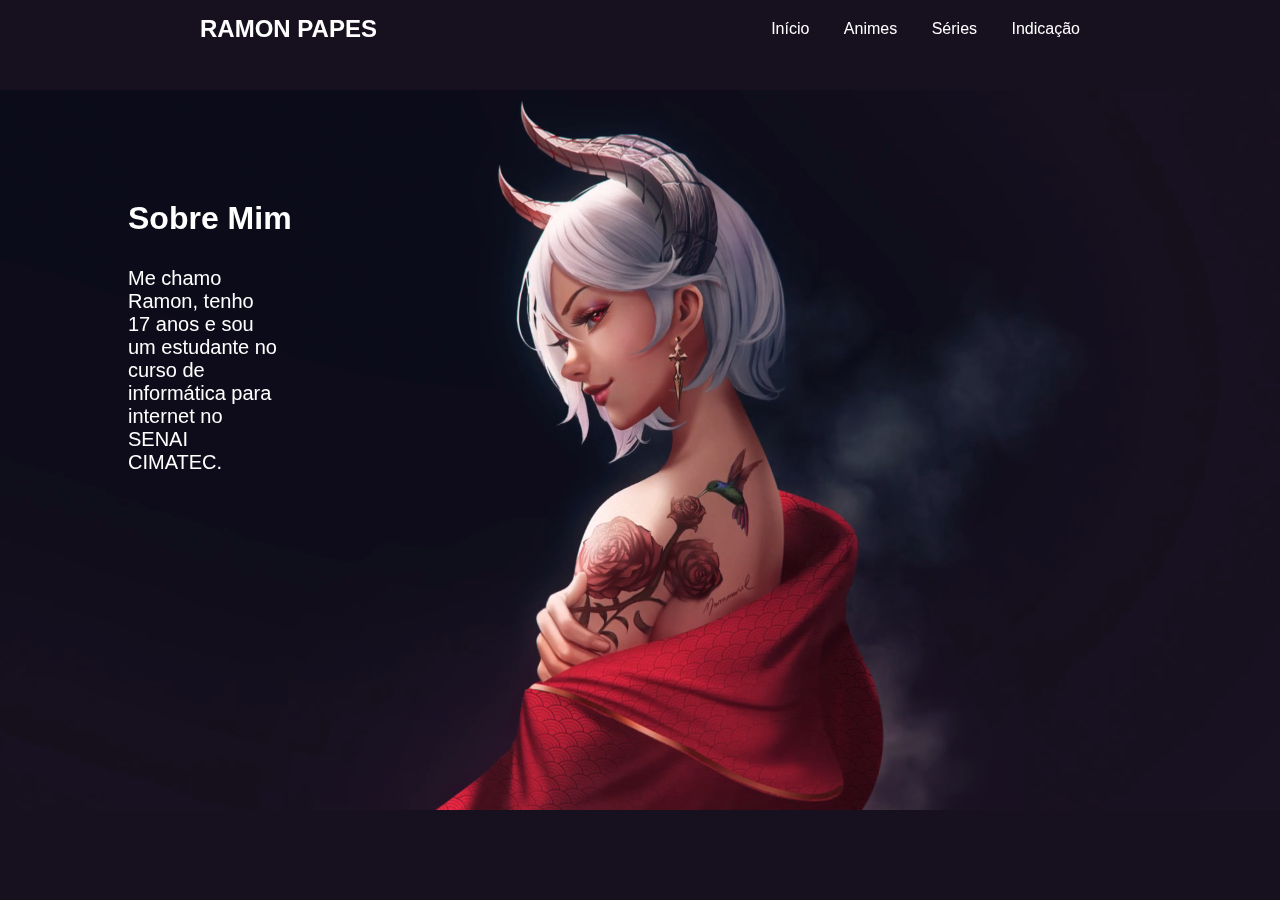
<file: docs/index.html>
<!DOCTYPE html>
<html lang="en">

<head>
    <meta charset="UTF-8">
    <meta http-equiv="X-UA-Compatible" content="IE=edge">
    <meta name="viewport" content="width=device-width, initial-scale=1.0">
    <title>Document</title>
    <link rel="stylesheet" href="css/styles.css">
    <link rel="stylesheet" href="css/global.css">
</head>

<body>
    <header>
        <a href="#" class="brand">RAMON PAPES</a>
        <div class="menu-btn"></div>
        <div class="navigation">
            <div class="navigation-items">
                <a href="#">Início</a>
                <a href="./animes.html">Animes</a>
                <a href="./series.html">Séries</a>
                <a href="./form.html">Indicação</a>
            </div>
        </div>
    </header>
    <section class="home">
        <video autoplay muted loop id="video-background">
            <source src="./video/background.mp4" type="video/mp4">
        </video>
        <div class="content">
            <h1>Sobre Mim</h1>
            <p class="text">Me chamo Ramon, tenho 17 anos e sou um estudante no curso de informática para internet no SENAI CIMATEC.</p>
        </div>
    </section>
</body>

</html>
</file>
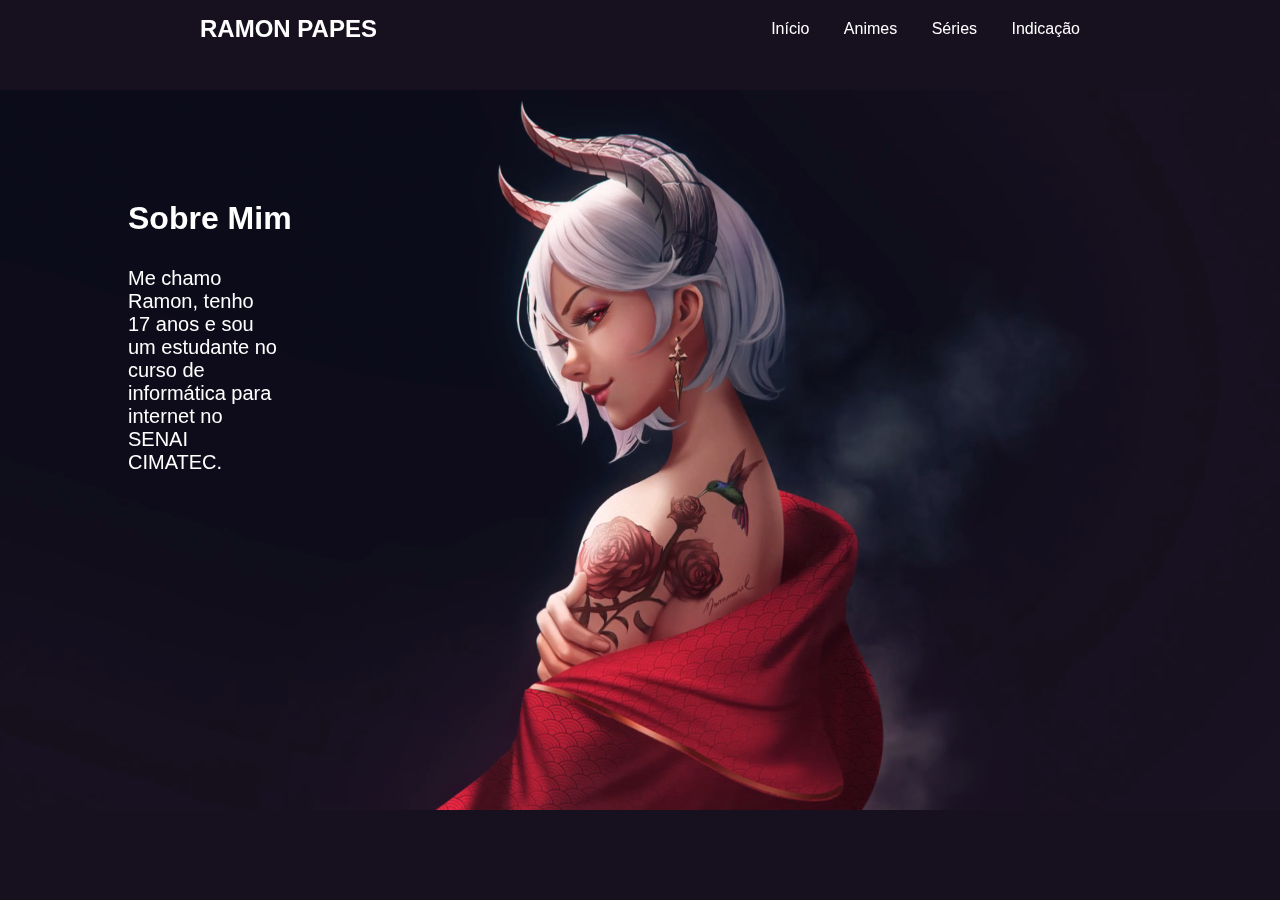
<file: src/index.html>
<!DOCTYPE html>
<html lang="en">

<head>
    <meta charset="UTF-8">
    <meta http-equiv="X-UA-Compatible" content="IE=edge">
    <meta name="viewport" content="width=device-width, initial-scale=1.0">
    <title>Minha lista</title>
    <link rel="stylesheet" href="css/styles.css">
    <link rel="stylesheet" href="css/global.css">
</head>

<body>
    <header>
        <a href="#" class="brand">RAMON PAPES</a>
        <div class="menu-btn"></div>
        <div class="navigation">
            <div class="navigation-items">
                <a href="#">Início</a>
                <a href="./animes.html">Animes</a>
                <a href="./series.html">Séries</a>
                <a href="./form.html">Indicação</a>
            </div>
        </div>
    </header>
    <section class="home">
        <video autoplay muted loop id="video-background">
            <source src="./video/background.mp4" type="video/mp4">
        </video>
        <div class="content">
            <h1>Sobre Mim</h1>
            <p class="text">Me chamo Ramon, tenho 17 anos e sou um estudante no curso de informática para internet no SENAI CIMATEC.</p>
        </div>
    </section>
</body>

</html>
</file>
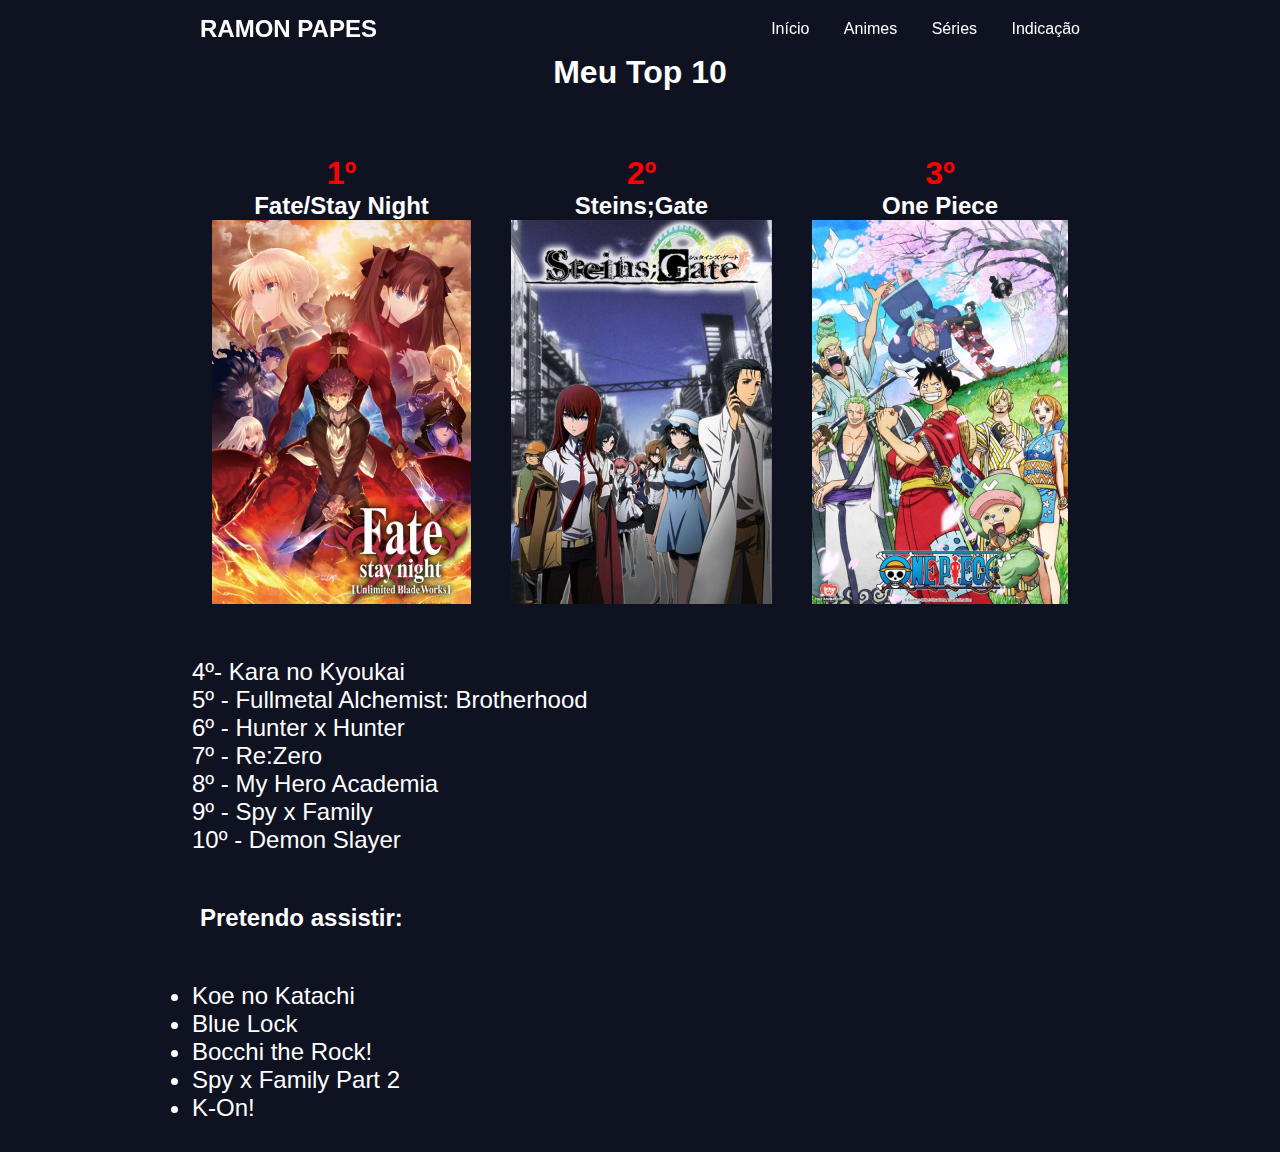
<file: docs/animes.html>
<!DOCTYPE html>
<html lang="en">

<head>
    <meta charset="UTF-8">
    <meta http-equiv="X-UA-Compatible" content="IE=edge">
    <meta name="viewport" content="width=device-width, initial-scale=1.0">
    <title>Animes</title>
    <link href="https://cdn.jsdelivr.net/npm/bootstrap@5.0.2/dist/css/bootstrap.min.css" rel="stylesheet"
        integrity="sha384-EVSTQN3/azprG1Anm3QDgpJLIm9Nao0Yz1ztcQTwFspd3yD65VohhpuuCOmLASjC" crossorigin="anonymous">
    <link rel="stylesheet" href="css/global.css">
    <link rel="stylesheet" href="css/pages.css">
</head>

<body>
    <header>
        <a href="#" class="brand">RAMON PAPES</a>
        <div class="menu-btn"></div>
        <div class="navigation">
            <div class="navigation-items">
                <a href="./index.html">Início</a>
                <a href="#">Animes</a>
                <a href="./series.html">Séries</a>
                <a href="./form.html">Indicação</a>
            </div>
        </div>
    </header>
    <div class="content">
        <h1 class="title">Meu Top 10</h1>
        <div class="cards">
            <div class="card card1">
                <h1 class="top-title">1º</h1>
                <h2 class="top-subtitle">
                    Fate/Stay Night
                </h2>
                <img margin-left: 15px;" src="img/fate.png" alt="fate">
            </div>
            <div class="card card2">
                <div class="titles">
                    <h1 class="top-title">2º</h1>
                    <h2 class="top-subtitle">Steins;Gate</h2>
                </div>
                <img src="img/steinsGate.png" alt="steinsGate">
            </div>
            <div class="card card3">
                <h1 class="top-title">3º</h1>
                <h2 class="top-subtitle">One Piece</h2>
                <img src="img/onePiece.png" alt="onePiece">
            </div>
        </div>
        

        <div class="lista" id="lista1">
            <ul>
                <li>4º- Kara no Kyoukai</li>
                <li>5º - Fullmetal Alchemist: Brotherhood</li>
                <li>6º - Hunter x Hunter</li>
                <li>7º - Re:Zero</li>
                <li>8º - My Hero Academia</li>
                <li>9º - Spy x Family</li>
                <li>10º - Demon Slayer</li>
            </ul>
        </div>
        <h2 class="topico">Pretendo assistir:</h2>
        <div class="lista" style="margin-bottom: 30px;">
            <ul>
                <li>Koe no Katachi</li>
                <li>Blue Lock</li>
                <li>Bocchi the Rock!</li>
                <li>Spy x Family Part 2</li>
                <li>K-On!</li>
            </ul>
        </div>
    </div>

    <script src="https://cdn.jsdelivr.net/npm/bootstrap@5.0.2/dist/js/bootstrap.bundle.min.js"
        integrity="sha384-MrcW6ZMFYlzcLA8Nl+NtUVF0sA7MsXsP1UyJoMp4YLEuNSfAP+JcXn/tWtIaxVXM"
        crossorigin="anonymous"></script>
</body>

</html>
</file>
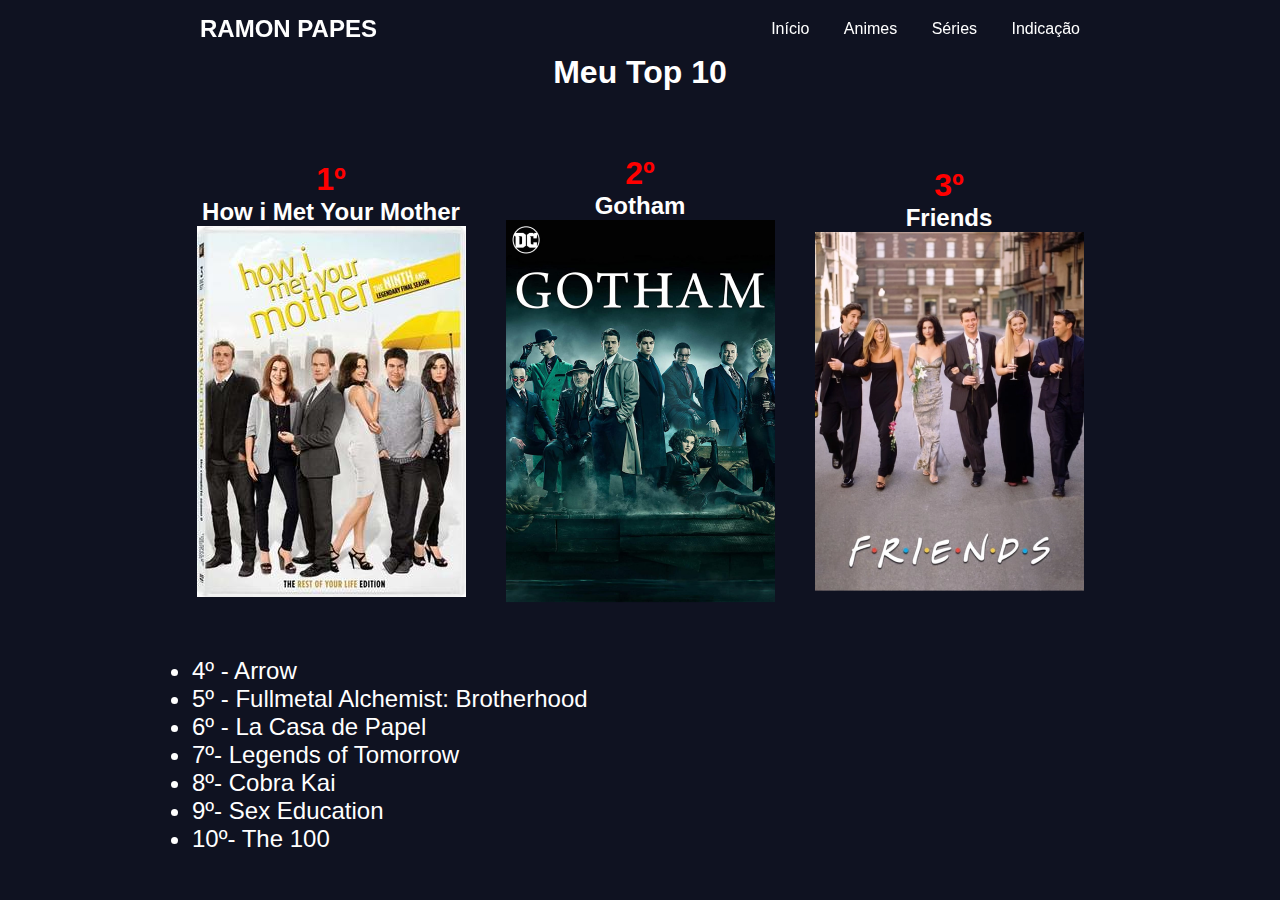
<file: docs/filmes.html>
<!DOCTYPE html>
<html lang="en">

<head>
    <meta charset="UTF-8">
    <meta http-equiv="X-UA-Compatible" content="IE=edge">
    <meta name="viewport" content="width=device-width, initial-scale=1.0">
    <title>Series</title>
    <link href="https://cdn.jsdelivr.net/npm/bootstrap@5.0.2/dist/css/bootstrap.min.css" rel="stylesheet"
        integrity="sha384-EVSTQN3/azprG1Anm3QDgpJLIm9Nao0Yz1ztcQTwFspd3yD65VohhpuuCOmLASjC" crossorigin="anonymous">
    <link rel="stylesheet" href="css/global.css">
    <link rel="stylesheet" href="css/pages.css">
</head>

<body>
    <header>
        <a href="#" class="brand">RAMON PAPES</a>
        <div class="menu-btn"></div>
        <div class="navigation">
            <div class="navigation-items">
                <a href="./index.html">Início</a>
                <a href="./animes.html">Animes</a>
                <a href="#">Séries</a>
                <a href="./form.html">Indicação</a>
            </div>
        </div>
    </header>
    <div class="content">
        <h1 class="title">Meu Top 10</h1>
        <div class="cards">
            <div class="card card1" id="himym">
                <h1 class="top-title">1º</h1>
                <h2 class="top-subtitle">
                    How i Met Your Mother
                </h2>
                <img src="img/himym.png" alt="fate">
            </div>
            <div class="card card2" id="gotham">
                <h1 class="top-title">2º</h1>
                <h2 class="top-subtitle">Gotham</h2>
                <img  src="img/gotham.png" alt="steinsGate">
            </div>
            <div class="card card3" id="friends">
                <h1 class="top-title">3º</h1>
                <h2 class="top-subtitle">Friends</h2>
                <img src="img/friends.png" alt="onePiece">
            </div>
        </div>
        <div class="lista">
            <ul>
                <li>4º - Arrow</li>
                <li>5º - Fullmetal Alchemist: Brotherhood</li>
                <li>6º - La Casa de Papel</li>
                <li>7º- Legends of Tomorrow</li>
                <li>8º- Cobra Kai</li>
                <li>9º- Sex Education</li>
                <li>10º- The 100</li>
            </ul>
        </div>
    </div>

    <script src="https://cdn.jsdelivr.net/npm/bootstrap@5.0.2/dist/js/bootstrap.bundle.min.js"
        integrity="sha384-MrcW6ZMFYlzcLA8Nl+NtUVF0sA7MsXsP1UyJoMp4YLEuNSfAP+JcXn/tWtIaxVXM"
        crossorigin="anonymous"></script>
</body>

</html>
</file>
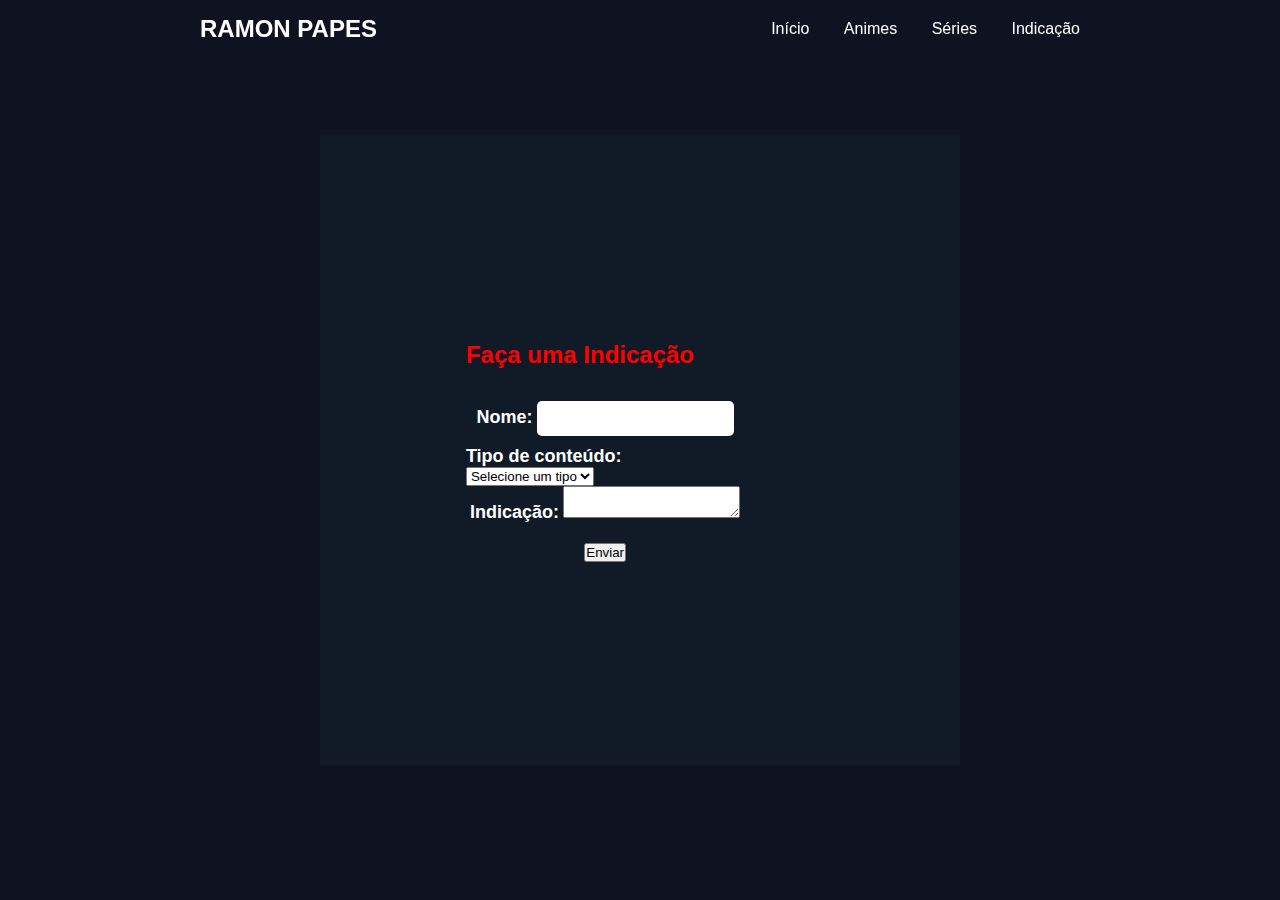
<file: docs/form.html>
<!DOCTYPE html>
<html lang="en">

<head>
    <meta charset="UTF-8">
    <meta http-equiv="X-UA-Compatible" content="IE=edge">
    <meta name="viewport" content="width=device-width, initial-scale=1.0">
    <title>Document</title>
    <link href="https://cdn.jsdelivr.net/npm/bootstrap@5.0.2/dist/css/bootstrap.min.css" rel="stylesheet"
        integrity="sha384-EVSTQN3/azprG1Anm3QDgpJLIm9Nao0Yz1ztcQTwFspd3yD65VohhpuuCOmLASjC" crossorigin="anonymous">
    <link rel="stylesheet" href="css/global.css">
    <link rel="stylesheet" href="css/form.css">
</head>

<body>
    <header>
        <a href="#" class="brand">RAMON PAPES</a>
        <div class="menu-btn"></div>
        <div class="navigation">
            <div class="navigation-items">
                <a href="./index.html">Início</a>
                <a href="./animes.html">Animes</a>
                <a href="./series.html">Séries</a>
                <a href="#">Indicação</a>
            </div>
        </div>
    </header>
    <div class="content">
        <section id="formIndicacao">
            <h2 class="form-title">Faça uma Indicação</h2>
            <form class="form">
                <div class="form-group">
                    <label for="nome">Nome:</label>
                    <input class="form-control" type="text" id="nome" name="nome" required>
                </div>
                <div class="form-group" id="tipo">
                    <label for="tipo">Tipo de conteúdo:</label>
                    <select class="form-control" id="tipo" name="tipo">
                        <option value="">Selecione um tipo</option>
                        <option value="anime">Anime</option>
                        <option value="documentario">Documentário</option>
                        <option value="filme">Filme</option>
                        <option value="serie">Série</option>
                    </select>
                </div>
                <div class="form-group">
                    <label for="mensagem">Indicação:</label>
                    <textarea class="form-control" id="mensagem" name="mensagem" required></textarea>
                </div>
                <button class="btn btn-primary" type="submit">Enviar</button>
            </form>
        </section>
    </div>
    <script src="https://cdn.jsdelivr.net/npm/bootstrap@5.0.2/dist/js/bootstrap.bundle.min.js"
        integrity="sha384-MrcW6ZMFYlzcLA8Nl+NtUVF0sA7MsXsP1UyJoMp4YLEuNSfAP+JcXn/tWtIaxVXM"
        crossorigin="anonymous"></script>
</body>
</html>
</file>
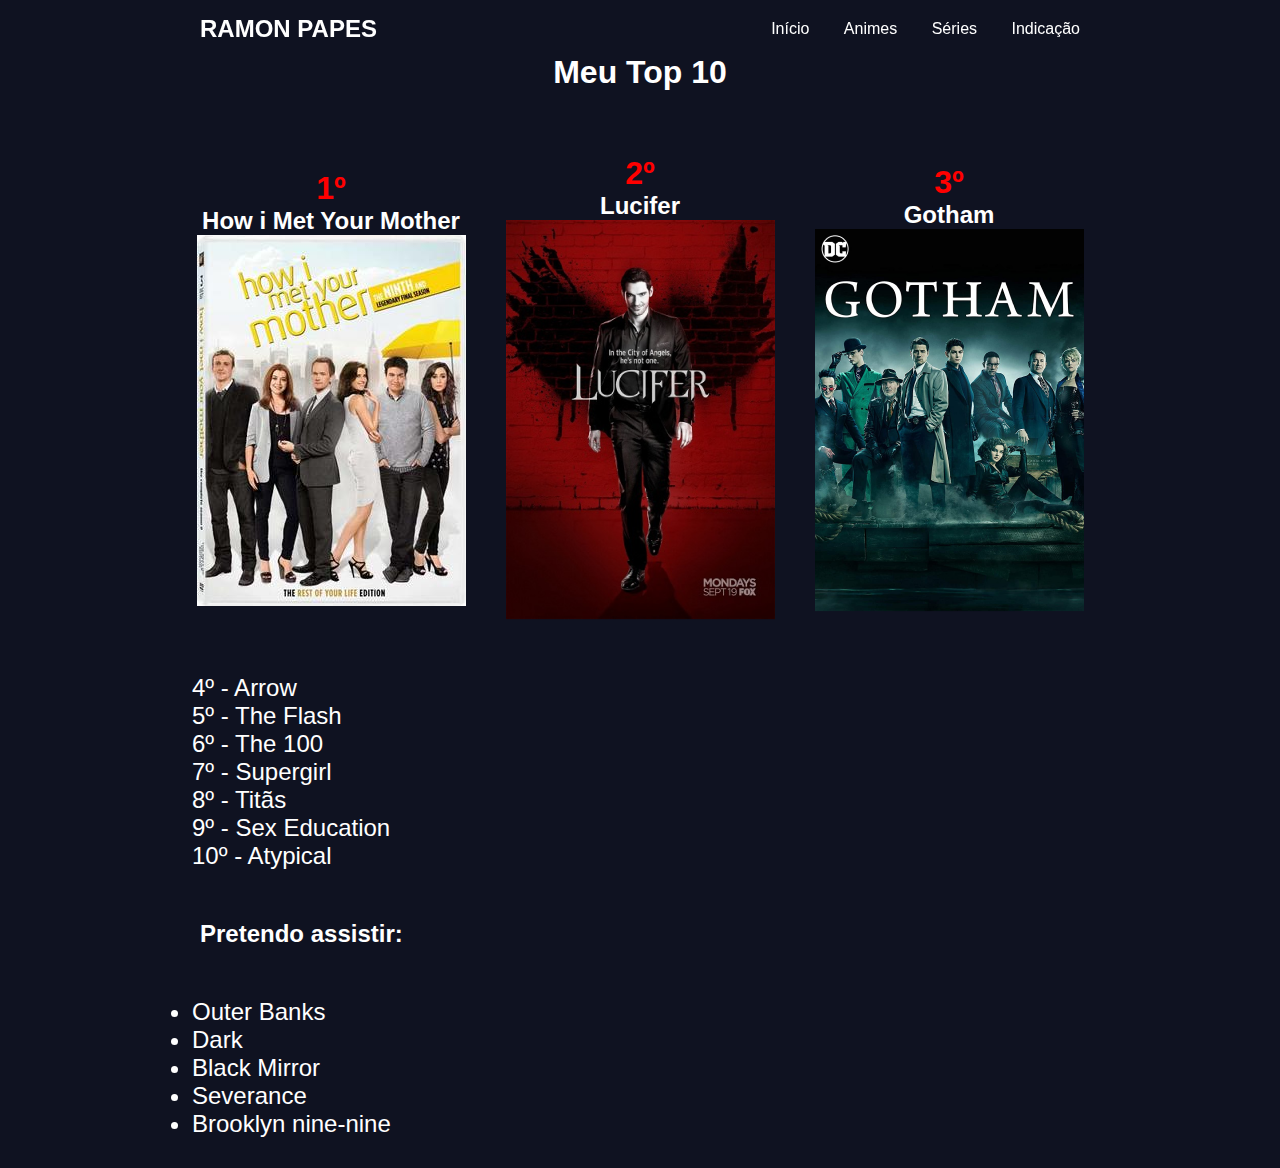
<file: docs/series.html>
<!DOCTYPE html>
<html lang="en">

<head>
    <meta charset="UTF-8">
    <meta http-equiv="X-UA-Compatible" content="IE=edge">
    <meta name="viewport" content="width=device-width, initial-scale=1.0">
    <title>Series</title>
    <link href="https://cdn.jsdelivr.net/npm/bootstrap@5.0.2/dist/css/bootstrap.min.css" rel="stylesheet"
        integrity="sha384-EVSTQN3/azprG1Anm3QDgpJLIm9Nao0Yz1ztcQTwFspd3yD65VohhpuuCOmLASjC" crossorigin="anonymous">
    <link rel="stylesheet" href="css/global.css">
    <link rel="stylesheet" href="css/pages.css">
</head>

<body>
    <header>
        <a href="#" class="brand">RAMON PAPES</a>
        <div class="menu-btn"></div>
        <div class="navigation">
            <div class="navigation-items">
                <a href="./index.html">Início</a>
                <a href="./animes.html">Animes</a>
                <a href="#">Séries</a>
                <a href="./form.html">Indicação</a>
            </div>
        </div>
    </header>
    <div class="content">
        <h1 class="title">Meu Top 10</h1>
        <div class="cards">
            <div class="card card1" id="himym">
                <h1 class="top-title">1º</h1>
                <h2 class="top-subtitle">
                    How i Met Your Mother
                </h2>
                <img src="img/himym.png" alt="himym">
            </div>
            <div class="card card2" id="gotham">
                <h1 class="top-title">2º</h1>
                <h2 class="top-subtitle">Lucifer</h2>
                <img src="img/lucifer.png" alt="lucifer">

            </div>
            <div class="card card3" id="friends">
                <h1 class="top-title">3º</h1>
                <h2 class="top-subtitle">Gotham</h2>
                <img  src="img/gotham.png" alt="gotham">
            </div>
        </div>
        <div class="lista" id="lista1">
            <ul>
                <li>4º - Arrow</li>
                <li>5º - The Flash</li>
                <li>6º - The 100</li>
                <li>7º - Supergirl</li>
                <li>8º - Titãs</li>
                <li>9º - Sex Education</li>
                <li>10º - Atypical</li>
            </ul>
        </div>
        <h2 class="topico">Pretendo assistir:</h2>
        <div class="lista" style="margin-bottom: 30px;">
            <ul>
                <li>Outer Banks</li>
                <li>Dark</li>
                <li>Black Mirror</li>
                <li>Severance</li>
                <li>Brooklyn nine-nine</li>
            </ul>
        </div>
    </div>

    <script src="https://cdn.jsdelivr.net/npm/bootstrap@5.0.2/dist/js/bootstrap.bundle.min.js"
        integrity="sha384-MrcW6ZMFYlzcLA8Nl+NtUVF0sA7MsXsP1UyJoMp4YLEuNSfAP+JcXn/tWtIaxVXM"
        crossorigin="anonymous"></script>
</body>

</html>
</file>
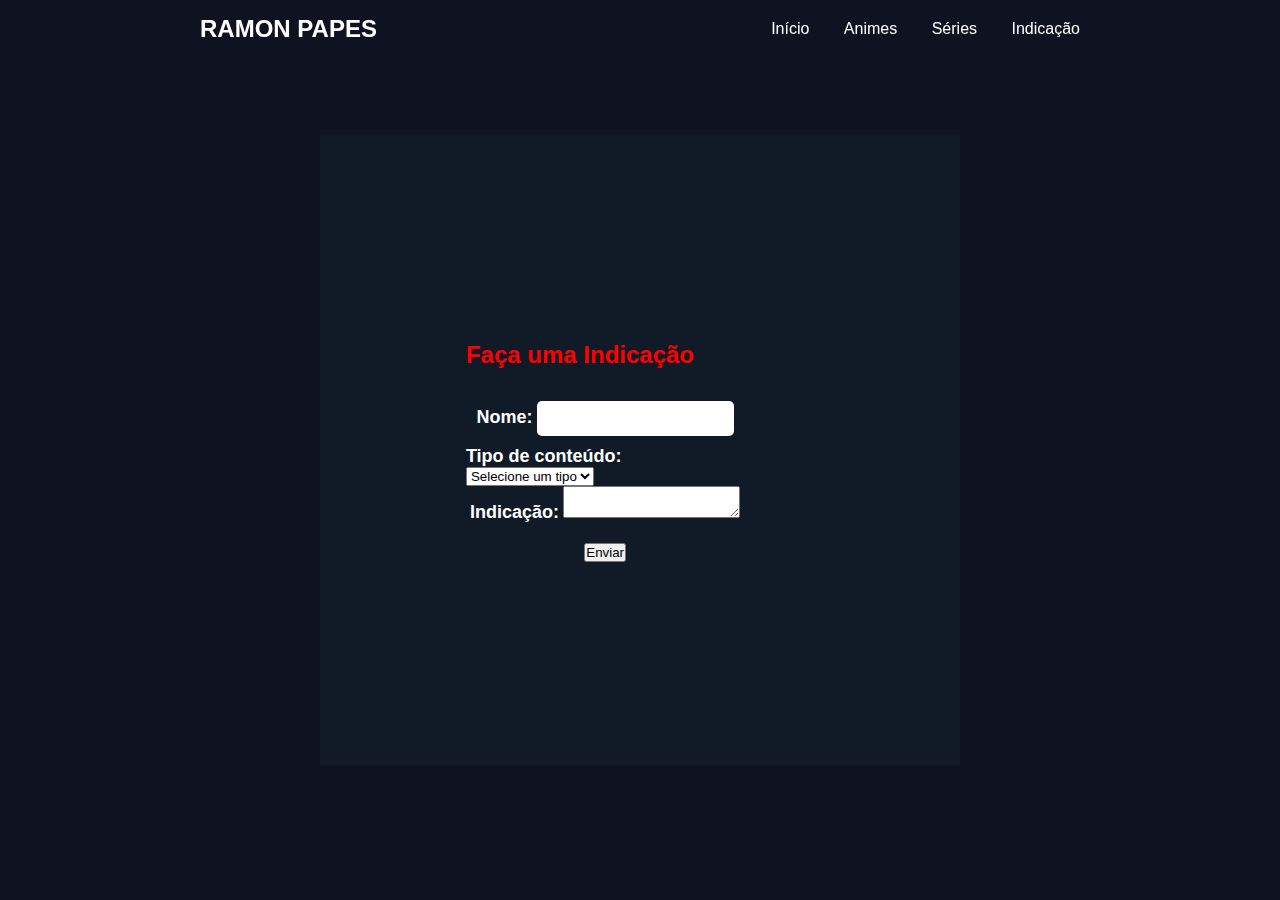
<file: src/form.html>
<!DOCTYPE html>
<html lang="en">

<head>
    <meta charset="UTF-8">
    <meta http-equiv="X-UA-Compatible" content="IE=edge">
    <meta name="viewport" content="width=device-width, initial-scale=1.0">
    <title>Indicação</title>
    <link href="https://cdn.jsdelivr.net/npm/bootstrap@5.0.2/dist/css/bootstrap.min.css" rel="stylesheet"
        integrity="sha384-EVSTQN3/azprG1Anm3QDgpJLIm9Nao0Yz1ztcQTwFspd3yD65VohhpuuCOmLASjC" crossorigin="anonymous">
    <link rel="stylesheet" href="css/global.css">
    <link rel="stylesheet" href="css/form.css">
</head>

<body>
    <header>
        <a href="#" class="brand">RAMON PAPES</a>
        <div class="menu-btn"></div>
        <div class="navigation">
            <div class="navigation-items">
                <a href="./index.html">Início</a>
                <a href="./animes.html">Animes</a>
                <a href="./series.html">Séries</a>
                <a href="#">Indicação</a>
            </div>
        </div>
    </header>
    <div class="content">
        <section id="formIndicacao">
            <h2 class="form-title">Faça uma Indicação</h2>
            <form class="form">
                <div class="form-group">
                    <label for="nome">Nome:</label>
                    <input class="form-control" type="text" id="nome" name="nome" required>
                </div>
                <div class="form-group" id="tipo">
                    <label for="tipo">Tipo de conteúdo:</label>
                    <select class="form-control" id="tipo" name="tipo">
                        <option value="">Selecione um tipo</option>
                        <option value="anime">Anime</option>
                        <option value="documentario">Documentário</option>
                        <option value="filme">Filme</option>
                        <option value="serie">Série</option>
                    </select>
                </div>
                <div class="form-group">
                    <label for="mensagem">Indicação:</label>
                    <textarea class="form-control" id="mensagem" name="mensagem" required></textarea>
                </div>
                <button class="btn btn-primary" type="submit">Enviar</button>
            </form>
        </section>
    </div>
    <script src="https://cdn.jsdelivr.net/npm/bootstrap@5.0.2/dist/js/bootstrap.bundle.min.js"
        integrity="sha384-MrcW6ZMFYlzcLA8Nl+NtUVF0sA7MsXsP1UyJoMp4YLEuNSfAP+JcXn/tWtIaxVXM"
        crossorigin="anonymous"></script>
</body>
</html>
</file>
<file: docs/css/styles.css>
.home{
    position: relative;
    width: 100%;
    min-height: 100vh;
    display: flex;
    justify-content: center;
    flex-direction: column;
    background-color: #0F1221;
}

.home:before{
    z-index: 777;
    content: '';
    position: absolute;
    background: rgba(251, 3, 3, 0.034);
    width: 100%;
    height: 100%;
    top: 0;
    left: 0;
}

.content{
    z-index: 999;
    position: absolute;
    color: white;
    left: 10vw;
    top: 20vh;
}

.content h1{
    margin-top: 20px;
    font-size: 32px;
}


.text{
    margin-top: 30px;
    margin-right: 1000px;
    font-size: 20px
}
</file>
<file: docs/css/global.css>
* {
  margin: 0;
  padding: 0;
  box-sizing: border-box;
  font-family: "Poppins", sans-serif;
}

body {
  max-width: 100vw;
  background-color: #0F1221;
}

header{
  z-index: 999;
  position: fixed;
  top: 0;
  left: 0;
  width: 100%;
  display: flex;
  justify-content: space-between;
  align-items: center;
  padding: 15px 200px;
  transition: 0.5s ease;
}

header .brand{
  color: #fff;
  font-size: 1.5rem;
  font-weight: 700;
  text-transform: uppercase;
  text-decoration: none;
}

header .brand:hover{
  color: #ff0000;
}

header .navigation{
  position: relative;
}

header .navigation .navigation-items a{
  position: relative;
  color: #fff;
  font-size: 1em;
  font-weight: 500;
  text-decoration: none;
  margin-left: 30px;
  transition: 0.3s ease;
}

header .navigation .navigation-items a:before{
  content: '';
  position: absolute;
  background: #fff;
  width: 0;
  height: 3px;
  bottom: 0;
  left: 0;
  transition: 0.3s ease;
}

header .navigation .navigation-items a:hover:before{
  width: 100%;
  background: #ff0000;
}
</file>
<file: src/css/styles.css>
.home{
    position: relative;
    width: 100%;
    min-height: 100vh;
    display: flex;
    justify-content: center;
    flex-direction: column;
    background-color: #0F1221;
}

.home:before{
    z-index: 777;
    content: '';
    position: absolute;
    background: rgba(251, 3, 3, 0.034);
    width: 100%;
    height: 100%;
    top: 0;
    left: 0;
}

.content{
    z-index: 999;
    position: absolute;
    color: white;
    left: 10vw;
    top: 20vh;
}

.content h1{
    margin-top: 20px;
    font-size: 32px;
}


.text{
    margin-top: 30px;
    margin-right: 1000px;
    font-size: 20px
}
</file>
<file: src/css/global.css>
* {
  margin: 0;
  padding: 0;
  box-sizing: border-box;
  font-family: "Poppins", sans-serif;
}

body {
  max-width: 100vw;
  background-color: #0F1221;
}

header{
  z-index: 999;
  position: fixed;
  top: 0;
  left: 0;
  width: 100%;
  display: flex;
  justify-content: space-between;
  align-items: center;
  padding: 15px 200px;
  transition: 0.5s ease;
}

header .brand{
  color: #fff;
  font-size: 1.5rem;
  font-weight: 700;
  text-transform: uppercase;
  text-decoration: none;
}

header .brand:hover{
  color: #ff0000;
}

header .navigation{
  position: relative;
}

header .navigation .navigation-items a{
  position: relative;
  color: #fff;
  font-size: 1em;
  font-weight: 500;
  text-decoration: none;
  margin-left: 30px;
  transition: 0.3s ease;
}

header .navigation .navigation-items a:before{
  content: '';
  position: absolute;
  background: #fff;
  width: 0;
  height: 3px;
  bottom: 0;
  left: 0;
  transition: 0.3s ease;
}

header .navigation .navigation-items a:hover:before{
  width: 100%;
  background: #ff0000;
}
</file>
<file: docs/css/pages.css>
.content {
    margin-top: 6vh;
}

.title {
    border: none;
    background: none;
    display: flex;
    align-items: center;
    justify-content: center;
    color: white;
}

.cards {
    border: none;
    background: none;
    display: flex;
    align-items: center;
    justify-content: center;
    margin-top: 4rem;
}

.cards .card {
    border: none;
    background: none;
    margin-right: 20px;
    margin-left: 20px;
}

.card3 {
    top: 50px;
}

.card1 {
    bottom: 50px;
}

.top-title {
    color: red;
    display: flex;
    align-items: center;
    justify-content: center;
}

.top-subtitle {
    color: white;
    display: flex;
    align-items: center;
    justify-content: center;
}

.lista {
    margin-top: 50px;
    display: flex;
    color: white;
    font-size: 24px;
    margin-left: 12rem;
}


.topico {
    margin-top: 50px;
    margin-left: 200px;
    color: white;
}

#lista1 li{
    list-style-type: none;
}
</file>
<file: docs/css/form.css>
.content {
    background-color: #101B27;
    width: 50vw;
    height: 70vh;
    position: absolute;
    top: 50%;
    left: 50%;
    transform: translate(-50%, -50%);
    display: flex;
    justify-content: center;
    align-items: center;
    flex-direction: column;
}

form {
    width: 80%;
    height: 80%;
    display: flex;
    flex-direction: column;
    justify-content: center;
    align-items: center;
}

.form-label {
    color: white;
}

.form-title {

    color: red;
    font-weight: bold;
    margin-bottom: 20px;
}

form label,
form input {
    margin: 10px 0;
}

form label {
    color: #fff;
    font-size: 18px;
    font-weight: bold;
  }
  


form input {
    padding: 10px;
    border-radius: 5px;
    border: none;
  }

  form input[type="submit"] {
    background-color: #fff;
    color: #1A1212;
    font-size: 16px;
    font-weight: bold;
    cursor: pointer;
  }
  
 .btn {
    margin-top: 20px;
 }

 #tipo{
    margin-right: 30px;
 }
</file>
<file: src/css/form.css>
.content {
    background-color: #101B27;
    width: 50vw;
    height: 70vh;
    position: absolute;
    top: 50%;
    left: 50%;
    transform: translate(-50%, -50%);
    display: flex;
    justify-content: center;
    align-items: center;
    flex-direction: column;
}

form {
    width: 80%;
    height: 80%;
    display: flex;
    flex-direction: column;
    justify-content: center;
    align-items: center;
}

.form-label {
    color: white;
}

.form-title {

    color: red;
    font-weight: bold;
    margin-bottom: 20px;
}

form label,
form input {
    margin: 10px 0;
}

form label {
    color: #fff;
    font-size: 18px;
    font-weight: bold;
  }
  


form input {
    padding: 10px;
    border-radius: 5px;
    border: none;
  }

  form input[type="submit"] {
    background-color: #fff;
    color: #1A1212;
    font-size: 16px;
    font-weight: bold;
    cursor: pointer;
  }
  
 .btn {
    margin-top: 20px;
 }

 #tipo{
    margin-right: 30px;
 }
</file>
